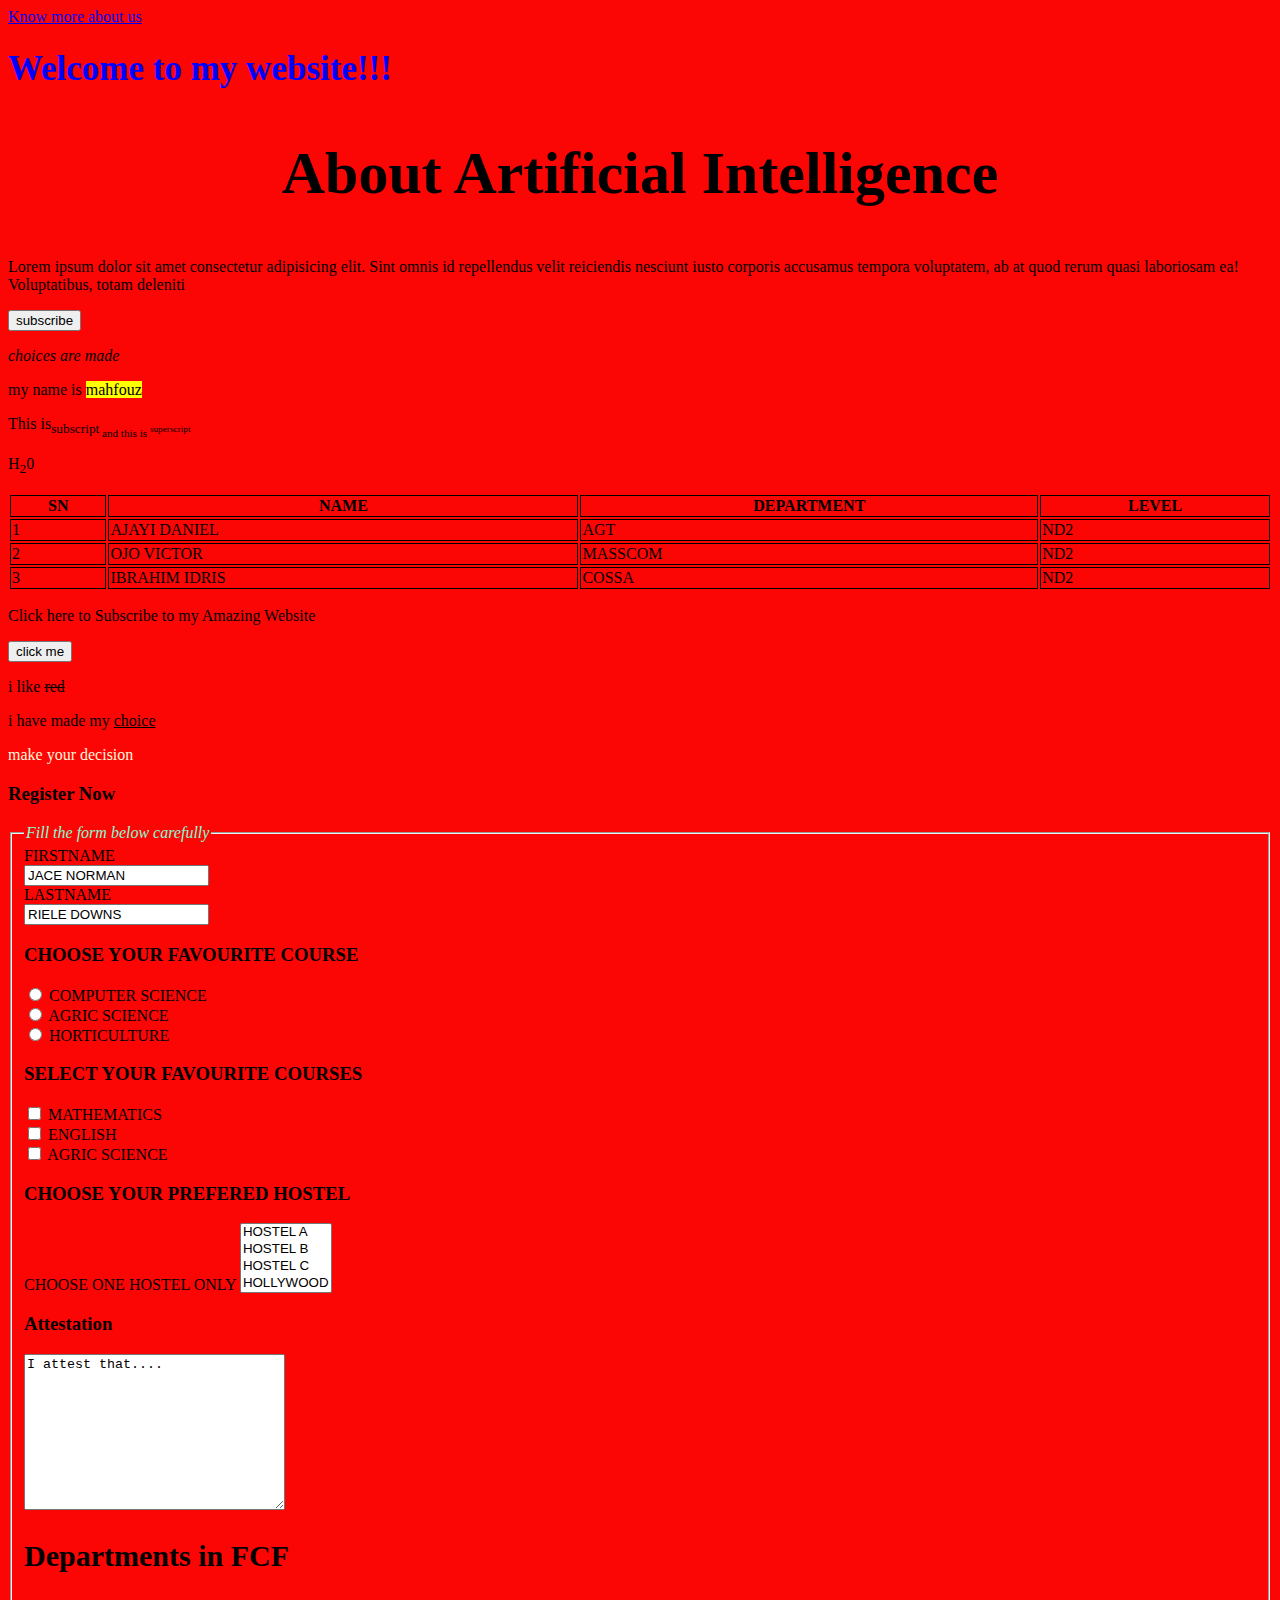
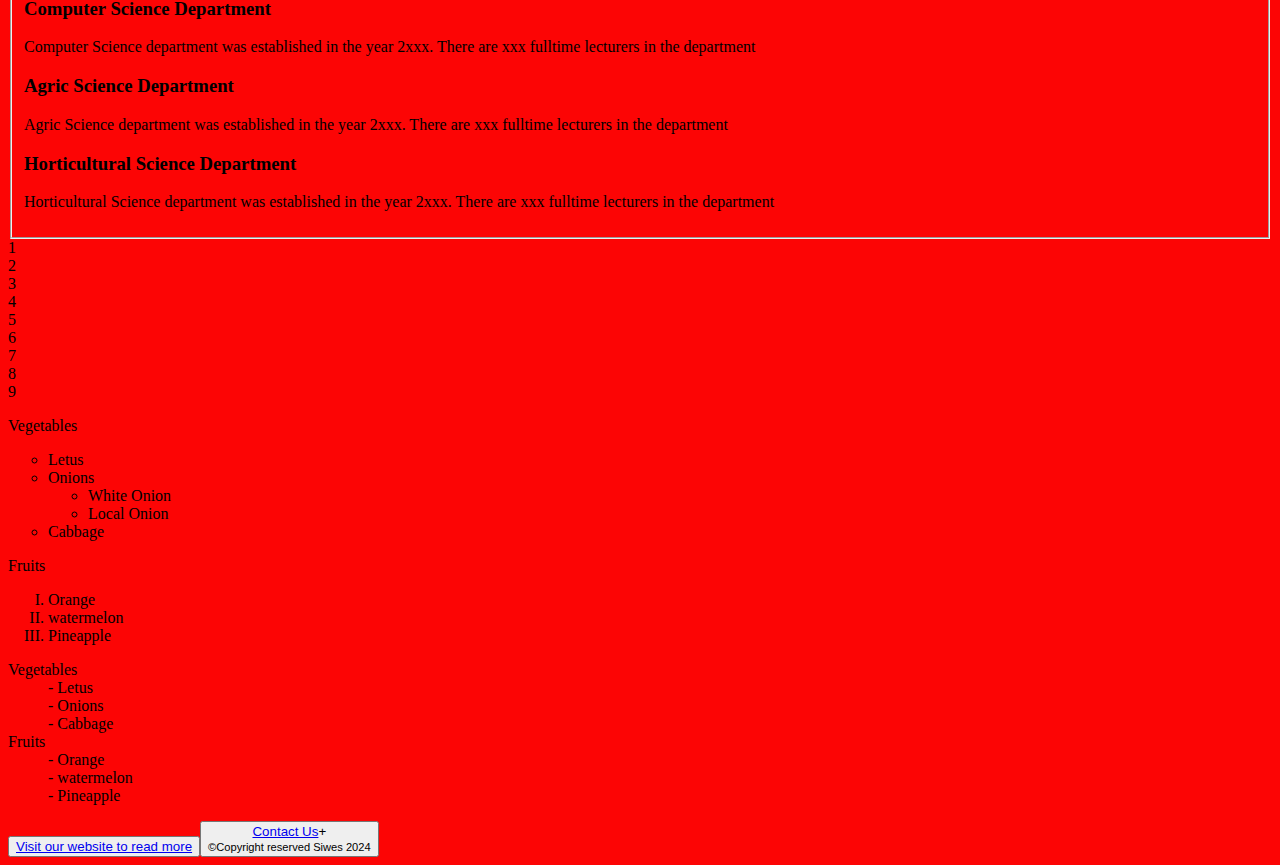
<file: index.html>
<!DOCTYPE html>
<html lang="en">
<head>
    <meta charset="UTF-8">
    <meta name="viewport" content="width=device-width, initial-scale=1.0">
    <title>SIWES</title>
<link rel="stylesheet" href="index.css">
</head>
<a href="about.html">Know more about us</a>
    <h1 style="color: blue;;">Welcome to my website!!!</h1>
    <h2 style="Font-size: 60px; text-align: center;">About Artificial Intelligence</h2>
    <p>Lorem ipsum dolor sit amet consectetur adipisicing elit. Sint omnis id repellendus velit reiciendis nesciunt iusto corporis accusamus tempora voluptatem, ab at quod rerum quasi laboriosam ea! Voluptatibus, totam deleniti<p>
        <button onclick="alertUs()">subscribe</button>
        <p><i>choices are made</i></p>
       <p>my name is <mark>mahfouz</mark></p>
       <p>This is<sub>subscript<sub> and this is <sup>superscript</sup>
       <p>H<sub>2</sub>0</p>



       <table style="width: 100%    ;">
        <tr>
         <th>SN</th>
         <th>NAME</th>
         <th>DEPARTMENT</th>
         <th>LEVEL</th>
        </tr>
        <tr>
           <td>1</td>
           <td>AJAYI DANIEL</td>
           <td>AGT</td>
           <td>ND2</td>
        <tr>
           <td>2</td>
           <td>OJO VICTOR</td>
           <td>MASSCOM</td>
           <td>ND2</td>
        </tr>
           <td>3</td>
           <td>IBRAHIM IDRIS</td>
           <td>COSSA</td>
           <td>ND2</td>
        </tr>
       </table>
   

       <p id="text">Click here to Subscribe to my Amazing Website</p>

    <button onclick="infoUs()">click me</button>

    <script>
        function infoUs() {
            document.getElementById("text").innerHTML = "You are now Subscribed to my Amazing Website!. Thank you"
        }
    </script>

       <p>i like <del>red</del></p>
       <p>i have made my <u>choice</u></p>
       <p style="color: cornsilk;">make your decision</p>

       <h3>Register Now</h3>
       <form action="">
           <fieldset>
            <legend style="font-size: medium; font-style: italic; color: aquamarine;">Fill the form below carefully</legend>
          <label for="mahfouz">FIRSTNAME</label> <br>
          <input type="mufty" id="firstname" name="fn" value="JACE NORMAN">

         <br> <label for="in">LASTNAME<br></label>
          <input type="mufty" id="lastname" name="fn" value="RIELE DOWNS">
       </form>

       <h3>CHOOSE YOUR FAVOURITE COURSE</h3>

       <input type="radio" id="cs" name="favourite" value="computer science">
     <label for="cs" >COMPUTER SCIENCE</label> <br>                         
 
     <input type="radio" id="as" name="favourite" value="agric science">
     <label for="as" >AGRIC SCIENCE</label> <br>  

     <input type="radio" id="ht" name="favourite" value="horticulture">
     <label for="ht" >HORTICULTURE</label> <br>  

     <h3>SELECT YOUR FAVOURITE COURSES</h3>

     <input type="checkbox" id="maths"  name="maths" value="MATHEMATICS">
     <label for="maths" >MATHEMATICS</label> <br>
     
     <input type="checkbox" id="eng"  name="eng" value="ENGLISH">
     <label for="eng" >ENGLISH</label> <br>                          

     <input type="checkbox" id="Agri sci"  name="Agri sci" value="MATHEMATICS">
     <label for="Agri sci" >AGRIC SCIENCE</label> <br>             
     
     <h3>CHOOSE YOUR PREFERED HOSTEL</h3>
     <label for="HOSTEL"> CHOOSE ONE HOSTEL ONLY</label>
     <select name="hostel" id="hostel" multiple>
        <option value="=A">HOSTEL A</option>
        <option value="=B">HOSTEL B</option>
        <option value="=C">HOSTEL C</option>
        <option value="=D">HOLLYWOOD</option>
     </select>
     <br>
    <h3>Attestation</h3>
    <textarea name="attest" id="" cols="30" rows="10">I attest that....</textarea>
    
    <div>
        <h2 style="font-size: 30px; text-align: left;">Departments in FCF</h2>
        <div class="com">
            <h3>Computer Science Department</h3>
            <p>Computer Science department was established in the year 2xxx. There are xxx fulltime lecturers in the department </p>
        </div>

        <div class="agt">
            <h3>Agric Science Department</h3>
            <p>Agric Science department was established in the year 2xxx. There are xxx fulltime lecturers in the department </p>
        </div>

        <div class="hot">
            <h3>Horticultural Science Department</h3>
            <p>Horticultural  Science department was established in the year 2xxx. There are xxx fulltime lecturers in the department </p>
        </div>
   
   
    </div>
    </fieldset>
    

    <div class="grid-container">

        <div class="grid-item">1</div>
        <div class="grid-item">2</div>
        <div class="grid-item">3</div>
        <div class="grid-item">4</div>
        <div class="grid-item">5</div>
        <div class="grid-item">6</div>
        <div class="grid-item">7</div>
        <div class="grid-item">8</div>
        <div class="grid-item">9</div>
    </div>




       <p>Vegetables</p>
       <ul style="list-style: circle;">
        <li>Letus</li>
        <li>Onions
            <ul>
                <li>White Onion</li>
                <li>Local Onion</li>
            </ul>
        </li>
        <li>Cabbage</li>
       </ul>

      <p>Fruits</p>
      <ol type="I">
        <li>Orange</li>     
        <li>watermelon</li>     
        <li>Pineapple</li>     
      </ol>
      <dl>
        <dt>Vegetables</dt>
        <dd>- Letus</dd>
        <dd>- Onions</dd>
        <dd>- Cabbage</dd>

        <dt>Fruits</dt>
        <dd>- Orange</dd>
        <dd>- watermelon</dd>
        <dd>- Pineapple</dd>
      </dl> 



      <p></p>


      
      
        <script>
            function alertUs() {
                alert("welcome to my website")
            }
        </script>
<button><a href="https://fcfibadan.edu.ng">Visit our website to read more</a><button>
    <a href="about.html target="_blank> Contact Us</a>+
    <!--<img src="WIN_20241009_09_14_20_Pro.jpg" alt="" width="200" height="120">-->
    </body>
    
<footer>
    <small>&copy;Copyright reserved Siwes 2024
</footer>
</html>
</file>
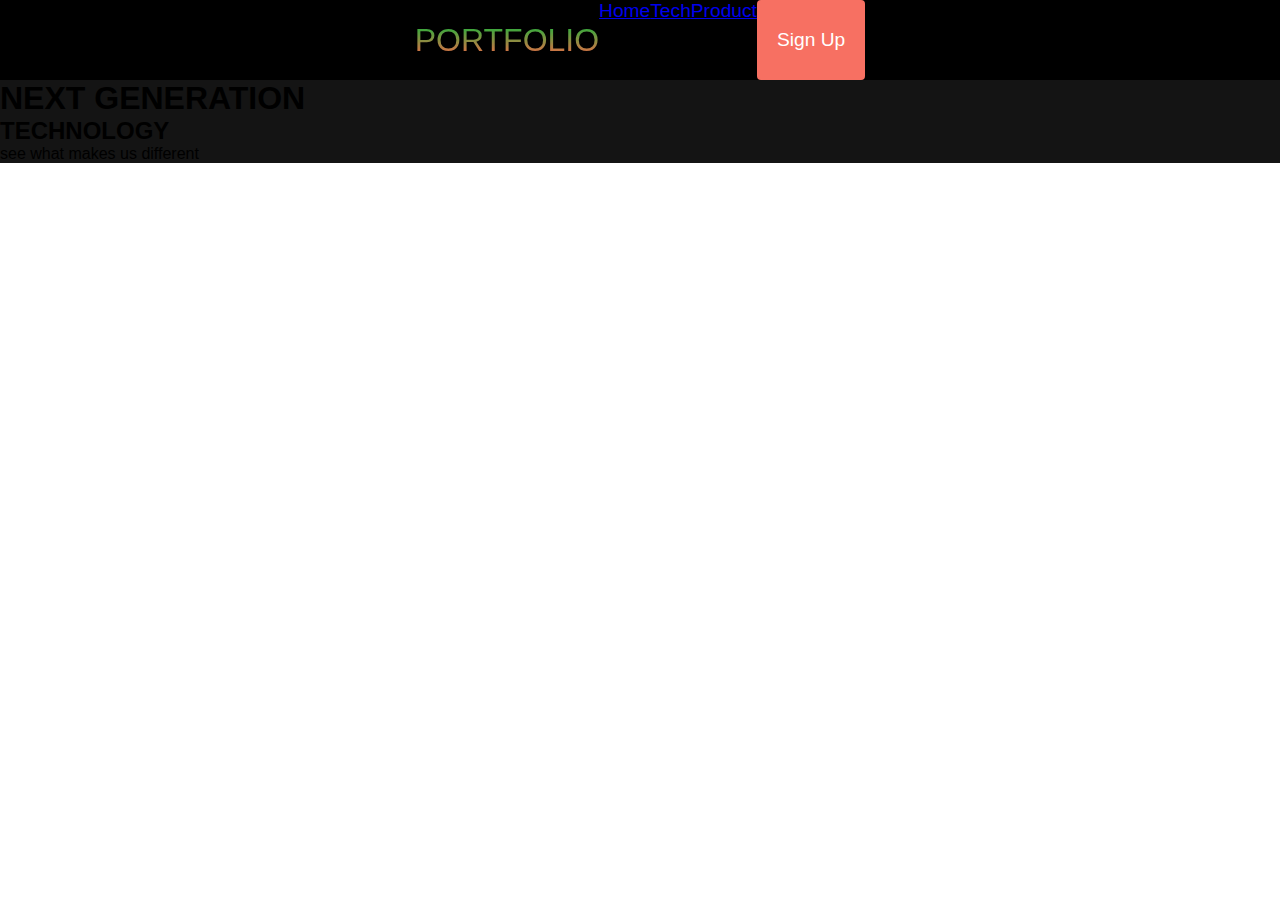
<file: Calculator/id.sql/portfolio/index.html>
<!DOCTYPE html>
<html lang="en">
<head>
    <meta charset="UTF-8">
    <meta name="viewport" content="width=device-width, initial-scale=1.0">
    <title>Portfolio</title>
    <link rel="stylesheet" href="style.css">
    <link rel="stylesheet" href="https://cdnjs.cloudfire.com/ajax/libs/font-awesome/6.6.0/css/all.min.css"/>
</head>
<body>
    <nav class="navbar">
        <div class="navbar container">
            <a href="/" id="navbar_logo">PORTFOLIO</a>
            <div class="navbar_toggle" id="mobile_menu">
             <span class="bar"></span>
             <span class="bar"></span>
             <span class="bar"></span>
            </div>
            <ul class="navbar_menu">
            <li class="navbar_item"><a href="/" class="navbar_link">Home</a></li>
            <li class="navbar_item"><a href="tech.html" class="navbar_link">Tech</a></li>
            <li class="navbar_item"><a href="product.html" class="navbar_link">Product</a></li>
            <li class="navbar_item"><a href="signup.html" class="button">Sign Up</a></li>
            </ul>
        </div>
        </div>
    </nav>



    <!--Hero Seletion-->
      <div class="main">
        <div class="main container">
            <div class="content">
                <h1>NEXT GENERATION</h1>
                <h2>TECHNOLOGY</h2>
                <p>see what makes us different</p>
            </div>
        </div>
      </div>


    <script src="app.js"></script>
</body>
</html>
</file>
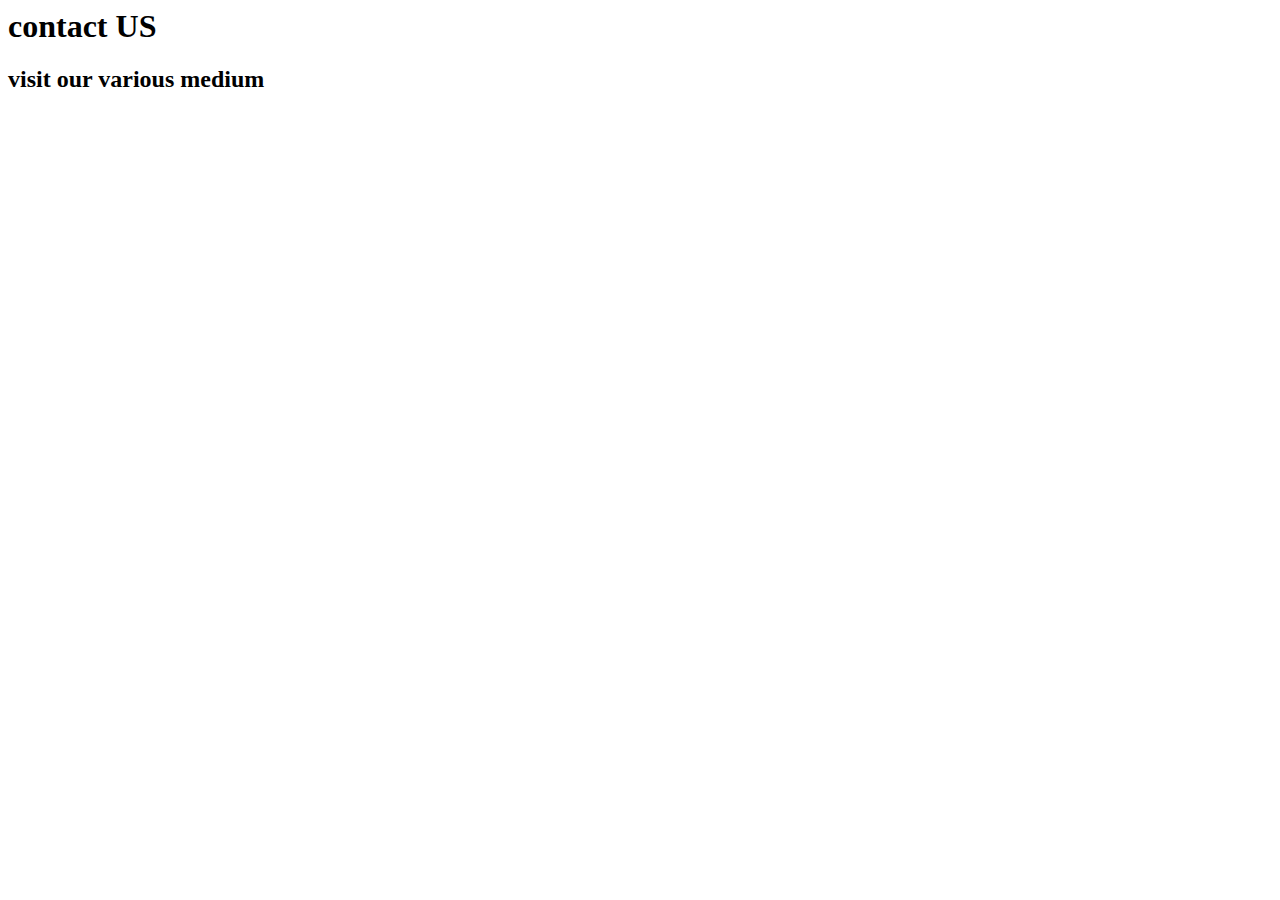
<file: about.html>
<html lang="en">
<head>
    <meta charset="UTF-8">
    <meta name="viewport" content="width=device-width, initial-scale=1.0">
    <title>About Us</title>
</head>
<body>
    <h1>contact US</h1>
    <h2>visit our various medium</h2>
</body>
</html>
</file>
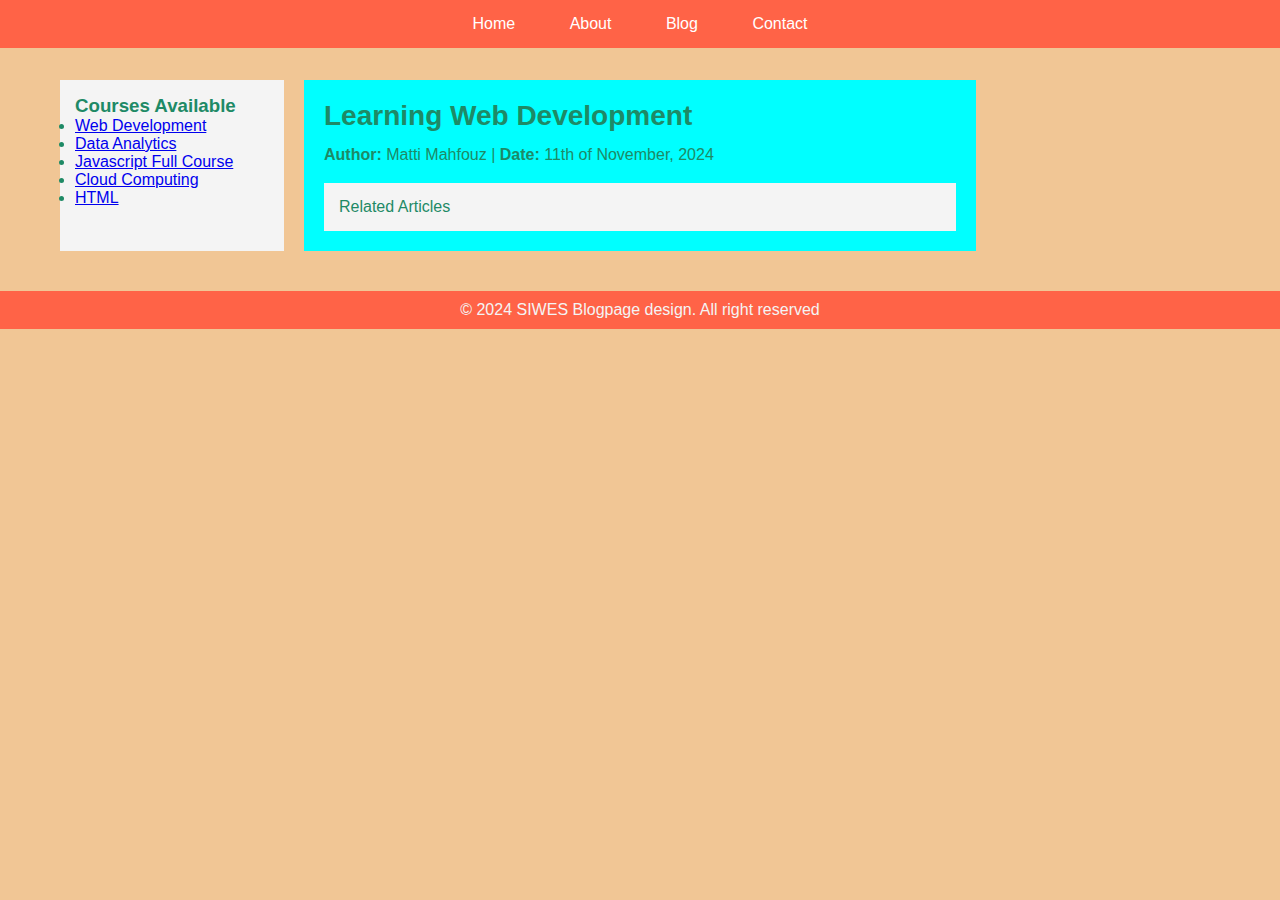
<file: blog.html>
<html lang="en">
<head>
    <meta charset="UTF-8">
    <meta name="viewport" content="width=device-width, initial-scale=1.0">
    <title>Web development</title>
    <link rel="stylesheet" href="blog.css">
</head>
<body>
     <nav class="navbar">
         <ul>
            <li><a href="#">Home</a></li>
            <li><a href="#">About</a></li>
            <li><a href="#">Blog</a></li>
            <li><a href="#">Contact</a></li>
         </ul>
     </nav>

   <div class="container">
    <aside class="asideleft">
        <h3>Courses Available</h3>
        <ul>
            <li><a href="#">Web Development</a></li>
            <li><a href="#">Data Analytics</a></li>
            <li><a href="#">Javascript Full Course</a></li>
            <li><a href="#">Cloud Computing</a></li>
            <li><a href="#">HTML</a></li>
        </ul>
    </aside>

    <article class="content">
    <h2>Learning Web Development</h2>
      <p><strong>Author:</strong> Matti Mahfouz | <strong>Date:</strong> 11th of November, 2024</p>              
    <img
    </article>

    <aside class="asideright">
     Related Articles
    </aside>
   </div>

   <footer class="footer">
   <p>&copy; 2024 SIWES Blogpage design. All right reserved
   </p>
   </footer>

     <body>
</html>
</file>
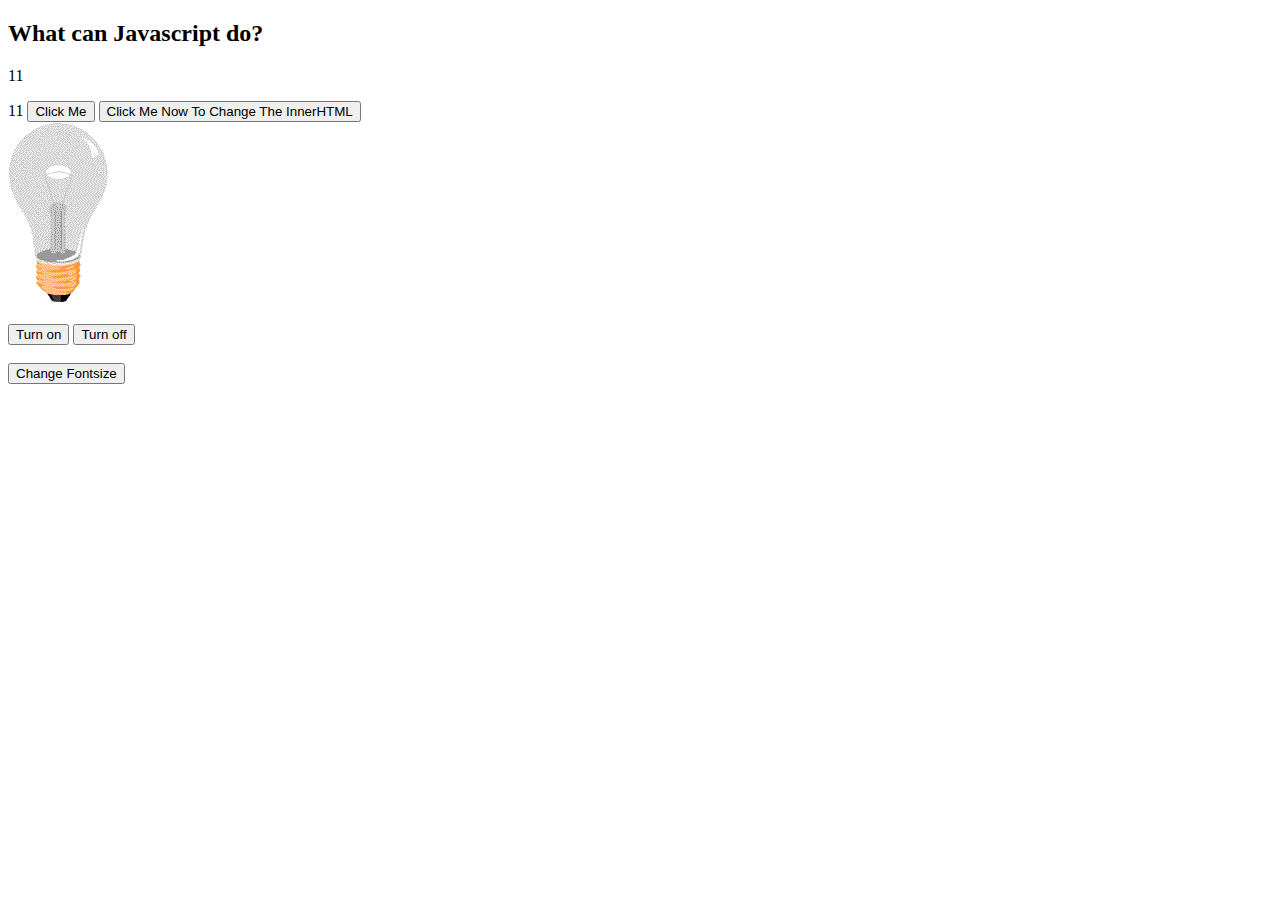
<file: jspractice.html>
<!DOCTYPE html>
<html>
    <head>
     <title>35 class</title>
     <script>
        function myproject() {
            document.getElementById("demo").innerHTML ="content is now changed! congratulations!"
        }
     </script>
    </head>
    <body>
        <h2>What can Javascript do?</h2>

        <p id="demo">Javascript can change HTML content.</p>

        <script src="pspractice.js"></script>
        
         <button type="button" oneclick='document.getElementById("demo").innerHTML= "Hello Javascript!"'>Click Me</button>     
         <button type="button" oneclick='document.getElementById("demo").innerHTML= "You have changed the content!"'>Click Me Now To Change The InnerHTML</button><br>     
         
         

         <img id="image" src="pic_bulboff.gif" alt="bulb" style="width: 100px;"><br> <br>
         <button onclick="document.getElementById('image').src ='pic_bulbon.gif'">Turn on</button>
         <button onclick="document.getElementById('image').src ='pic_bulboff.gif'">Turn off</button><br> <br>
         <button onclick="document.getElementById(any).style.display ='none'">Change Fontsize</button><br>
    </body>
</html>
</file>
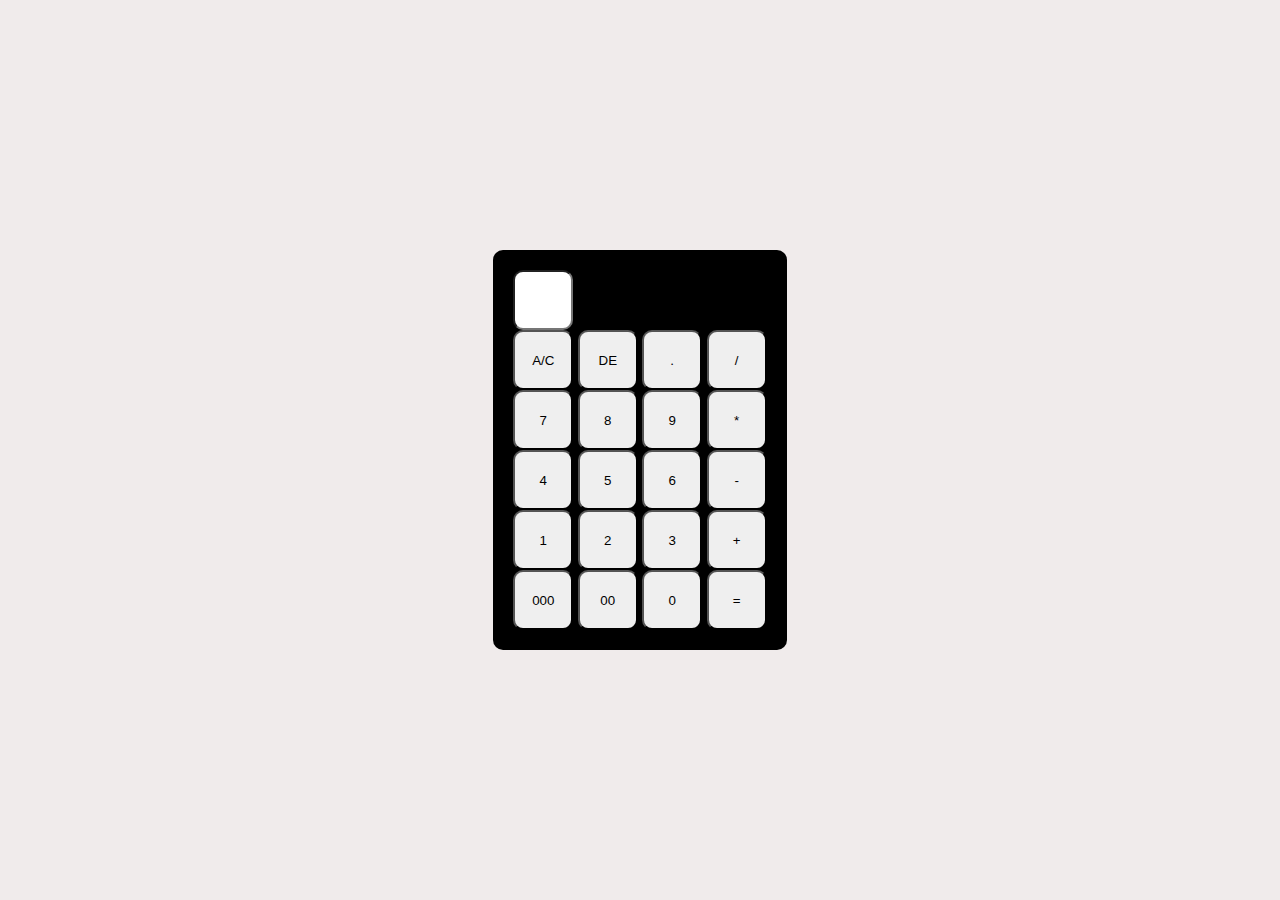
<file: Calculator/calc.html>
<!DOCTYPE html>
<html lang="en">
<head>
    <meta charset="UTF-8">
    <meta name="viewport" content="width=device-width, initial-scale=1.0">
    <title>Calculator</title>
    <link rel="stylesheet" href="calc.css">
</head>
<body>
    <div class="container">
        <div class="calculator">
            <form action="">
                <div class="display">
                <input type="text" name="display">
                </div>
                <div>
                    <input type="button" value="A/C" onclick="display.value=''" class="operator">
                    <input type="button" value="DE" onclick="display.value = display.value.toString().slice(0-1)" class="operator">
                    <input type="button" value="." onclick="display.value +='.' ">
                    <input type="button" value="/" onclick="display.value +='/' " class="operator">
                </div>
                <div>
                    <input type="button" value="7" onclick="display.value +='7' ">
                    <input type="button" value="8" onclick="display.value +='8' ">
                    <input type="button" value="9" onclick="display.value +='9' ">
                    <input type="button" value="*" onclick="display.value +='*' " class="operator">
                </div>               
                 <div>
                    <input type="button" value="4" onclick="display.value +='4' ">
                    <input type="button" value="5" onclick="display.value +='5' ">
                    <input type="button" value="6" onclick="display.value +='6' ">
                    <input type="button" value="-" onclick="display.value +='-' " class="operator">
                </div>              
                  <div>
                    <input type="button" value="1" onclick="display.value +='1' ">
                    <input type="button" value="2" onclick="display.value +='2' ">
                    <input type="button" value="3" onclick="display.value +='3' ">
                    <input type="button" value="+" onclick="display.value +='+' " class="operator">
                </div>                
                <div>
                    <input type="button" value="000" onclick="display.value +='000' ">
                    <input type="button" value="00" onclick="display.value +='00' ">
                    <input type="button" value="0" onclick="display.value +='0' ">
                    <input type="button" value="=" onclick="display.value = eval(display.value) " class="operator">
                    
                </div>
            </form>
        </div>
    </div>
</body>
</html>
</file>
<file: index.css>
body {
   background-color: rgb(252, 5, 5) ;
}
h1{
 color: blue;
 font-size: 35px;
}
h2 {
 font-size: 60px;
 text-align: center;   

} 


.com























/** p {
 color: aliceblue;
 background-color: black;
 border: solid;


}**/

/** button {
    border: 2px solid palevoiletred;
    padding: 2px;
    margin: 2px;
} **/

table, th, td{
    border: solid 1px black;
     border-collapse: collapse;
}
</file>
<file: Calculator/id.sql/portfolio/style.css>
* {
    box-sizing: border-box;
    margin: 0;
    padding: 0;
    font-family: 'Segoe UI', Tahoma, Geneva, Verdana, sans-serif;

}

.navbar {
    background: black;
    height: 80px;
    display: flex;
    justify-content: center;
    align-items: center;
    font-size: 1.2rem;
    position: sticky;
    top: 0;
    z-index: 999;

}

.navbar_container {
    display: flex;
    justify-content: space-between;
    height: 80px;
    z-index: 1;
    width: 100px;
    max-width: 1300px;
    margin: 0 auto;
    padding: 0 50px;

}

#navbar_logo {
    background-color: tomato;
    background-image: linear-gradient(to top, tomato 0%, rgb(17, 184, 59)100%);
    background-size: 100%;
    -webkit-background-clip: text;
    -moz-background-clip: text;
    -moz-text-fill-color: transparent;
    -webkit-text-fill-color: transparent;
    display: flex;
    align-items: center;
    cursor: pointer;
    text-decoration: none;
    font-size: 2rem;
}

.fa.gen {
    margin-right: 0.5rem;
}

.navbar_menu {
    display: flex;
    align-items: center;
    list-style: none;
    text-align: center;
}

.navbar_item {
    height: 80px;
}

.navbar_links {
    color: aliceblue;
    display: flex;
    align-items: center;
    justify-content: center;
    text-decoration: none;
    padding: 0 1rem;
    height: 100%;
}
 .button {
    display: flex;
    justify-content: center;
    align-items: center;
    text-decoration: none;
    padding: 10px 20px;
    height: 100%;
    width: 100%;
    border: none;
    outline: none;
    border-radius: 4px;
    background: #f77062;
    color: #fff;
 }

.button:hover {
    background: blue;
    transition: all 0.32s ease;
}

.navbar_link:hover {
    color: whitesmoke;
    transition: all 0.3s ease;
}
 
 @media screen and ( max-width: 960px) {
.navbar_container{ 
    display: flex;
    justify-content: space-between;
    height: 80px;
    z-index: 1;
    width: 100px;
    max-width: 1300px;
    padding: 0;
    }

.navbar_menu {
    display: grid;
    grid-template-columns: auto;
    margin: 0;
    width: 100%;
    position: absolute;
    top: 1000px;
    opacity: 1;
    transition: all 0.5s ease;
    height: 50vh;
    z-index: -1;
    background: #131313;
}
  
.navbar_menu.active {
    background: #131313;
    top: 100%;
    opacity: 1;
    transition: all 0.3s ease;
    z-index: 99;
    font-size: 1.6rem;
}

#navbar_logo {
    padding-left: 25px;
}

#navbar_logo i {
    margin-right: 8px; /* Adds spacing between icon and text */
}

.navbar_toggle.bar {
    width: 25px;
    height: 3px;
    margin: 5px auto;
    transition: all 0.3s ease-in-out;
    background: #fff;
}

.navbar_item {
    width: 100%;
}

.navbar_links {
    text-align: center;
    padding: 2rem;
    width: 100%;
    display: table;
}

#mobile-menu {
    position: absolute;
    top: 20px;
    right: 5%;
    transform: translate(5%, 20%);
}

.navbar_btn {
    padding-bottom: 2rem;
}

.button {
    display: flex;
    justify-content: center;
    align-items: center;
    width: 80%;
    height: 80px;
    margin: 0;
}

.navbar_toggle.bar{
    display: block;
    cursor: pointer;
}

#mobile-menu.is-active .bar:nth-child(1) {
    transform: translateY(8px) rotate(45deg);
}

#mobile-menu.is-active .bar:nth-child(2) {
    opacity: 0;
}

#mobile-menu.is-active .bar:nth-child(3) {
    transform: translateY(-8px) rotate(-45deg);
}

}


/* Hero Selection CSS */

.main {
    background: #141414;
}

.main_container{
   display: grid;
   grid-template-columns: 1fr 1fr;
   align-items: center;
   justify-self: center;
   margin: 0 auto;
   height: 90vh;
   background-color: #141414;
   z-index: 1;
   width: 100%;
   max-width: 1300px;
   padding: 0 50px;
}

.main_content h1 {
  font-size: 4rem;
  background-color: tomato;
  background-image: linear-gradient(to top, grey 0%, blue);
  background-size: 100%;
  -webkit-background-clip: text;
  -moz-background-clip: text;
  -webkit-text-fill-color: transparent;
  -moz-text-fill-color: transparent;
}

.main_content h2 {
    font-size: 4rem;
  background-color: tomato;
  background-image: linear-gradient(to top, grey 0%, blue);
  background-size: 100%;
  -webkit-background-clip: text;
  -moz-background-clip: text;
  -webkit-text-fill-color: transparent;
  -moz-text-fill-color: transparent;
}
 
.main_content p {
    margin-top: 1rem;
    background-color: 2rem;
    font-size: 700;
    color: #fff;
}

.main_btn {
    font-size: 1rem;
    background-color: linear-gradient(to top, #b7221ff 0%);
}
</file>
<file: blog.css>
* {
    box-sizing: border-box;
    margin: 0;
    padding: 0;
    
}

body {
    font-family: 'Franklin Gothic Medium', 'Arial Narrow', Arial, sans-serif;
    color: rgb(30, 138, 102);
    background-color: rgb(241, 198, 149);
    padding-top: 60px;
}   


.navbar {
    background-color: tomato;
    color: rgb(7, 87, 236);
    padding: 15px; 
    text-align: center;
    position: fixed;
    top: 0;
    width: 100%;
    z-index: 1000;

}

.navbar ul {
    list-style: none;

}

.navbar li{
    display: inline;
    margin: 0 10px;

}

.navbar a{
    color:white;
    text-decoration: none;
    padding: 8px 15px;
    transition: background-color 0.3s ease;
}

.navbar a:hover{
    background-color: rgb(255, 215, 196);
    color: aqua
    text-decoration underline;
}

.container {
    display: grid;
    grid-template-columns: 1fr 3fr 1fr;
    gap: 20px;
    padding: 20px;
    max-width: 1200px;
    margin: 0 auto;
}

.asideleft, .asideright {
    background-color: #f4f4f4;
    padding: 15px;
}

.content {
    background-color: aqua;
    padding: 20px;
}

.content h2 {
    font-size: 28px;
    margin-bottom: 10px;
}

.content h3 {
    margin-top: 20px;
    font-size: 24px;
}

.content p {
    line-height: 1.6;
    margin-bottom: 15px;
}

.footer {
    background-color: tomato;
    color: #f4f4f4;
    text-align: center;
    padding: 10px 0;
    margin-top: 20px;
    
}
</file>
<file: Calculator/calc.css>
*{
    margin: 0;
    padding: 0;
    font-family: 'Segoe UI', Tahoma, Geneva, Verdana, sans-serif;
    box-sizing: border-box;
}

.container {
    width: 100%;
    height: 100vh;
    background: #f0ebeb;
    display: flex;
    align-items: center;
    justify-content: center;
}

.calculator {
   background: black;
   padding: 20px;
   border-radius: 10PX;
}

.calculator  form input{
    border: 10;
    outline: 0;
    width: 60px;
    height: 60px;
    border-radius: 10px;
    box-shadow: -8px -8px 15px rgba(rgb(11,11,11) ), 5px 5px 15px rgba(0);
}










form.display  input {
    text-align: right;
    flex: 1;
    font-size: 45px;
    box-shadow: inset;
}
</file>
